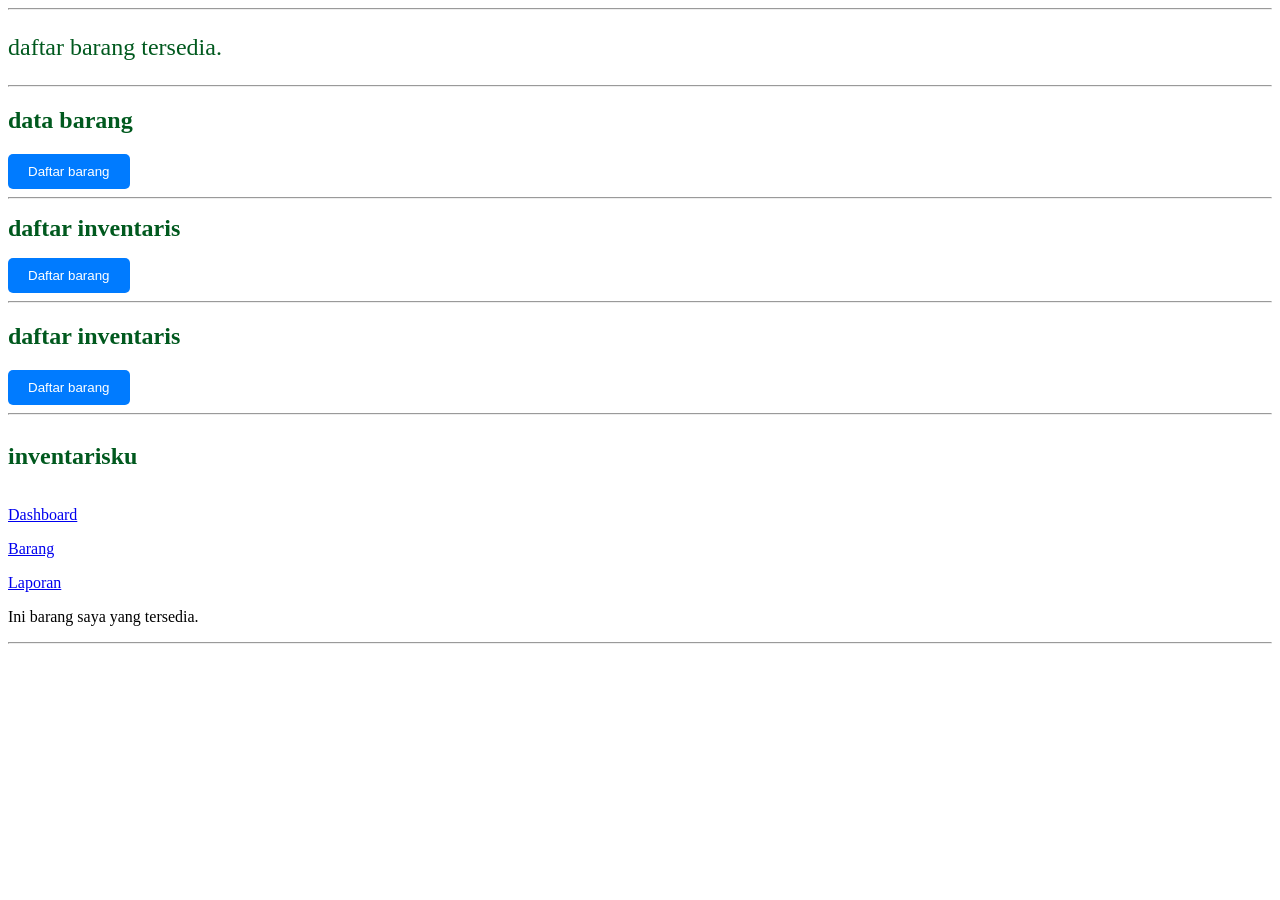
<file: index.html>
<!DOCTYPE html>
<html lang="en">
<head>
    
    <meta charset="UTF-8">
    <meta name="viewport" content="width=device-width, initial-scale=1.0">
    <title>Document</title>
    <link rel="stylesheet" href="style.css">
</head>

<body>
    <hr>
    <p class="judul">daftar barang tersedia.</p>
    <hr>
    <h2 class="judul">data barang</h2>
    <button id="btn-simpan">Daftar barang</button>
    
    <hr>
    <h1 class="judul">daftar inventaris</h1>
    <button id="btn-simpan">Daftar barang</button>
    <hr>
    <h2 class="judul">daftar inventaris</h2>
    <button id="btn-simpan">Daftar barang</button>
    <hr> 
    <div class="navbar">
        <h2>inventarisku</h2
            <nav>
                <a href="#">Dashboard</a>
                <a href="#">Barang</a>
                <a href="#">Laporan</a>
            </nav>
    </div>

    <p style="color: black;">Ini barang saya yang tersedia.</p>
    <hr>

</body>
</html>
</file>
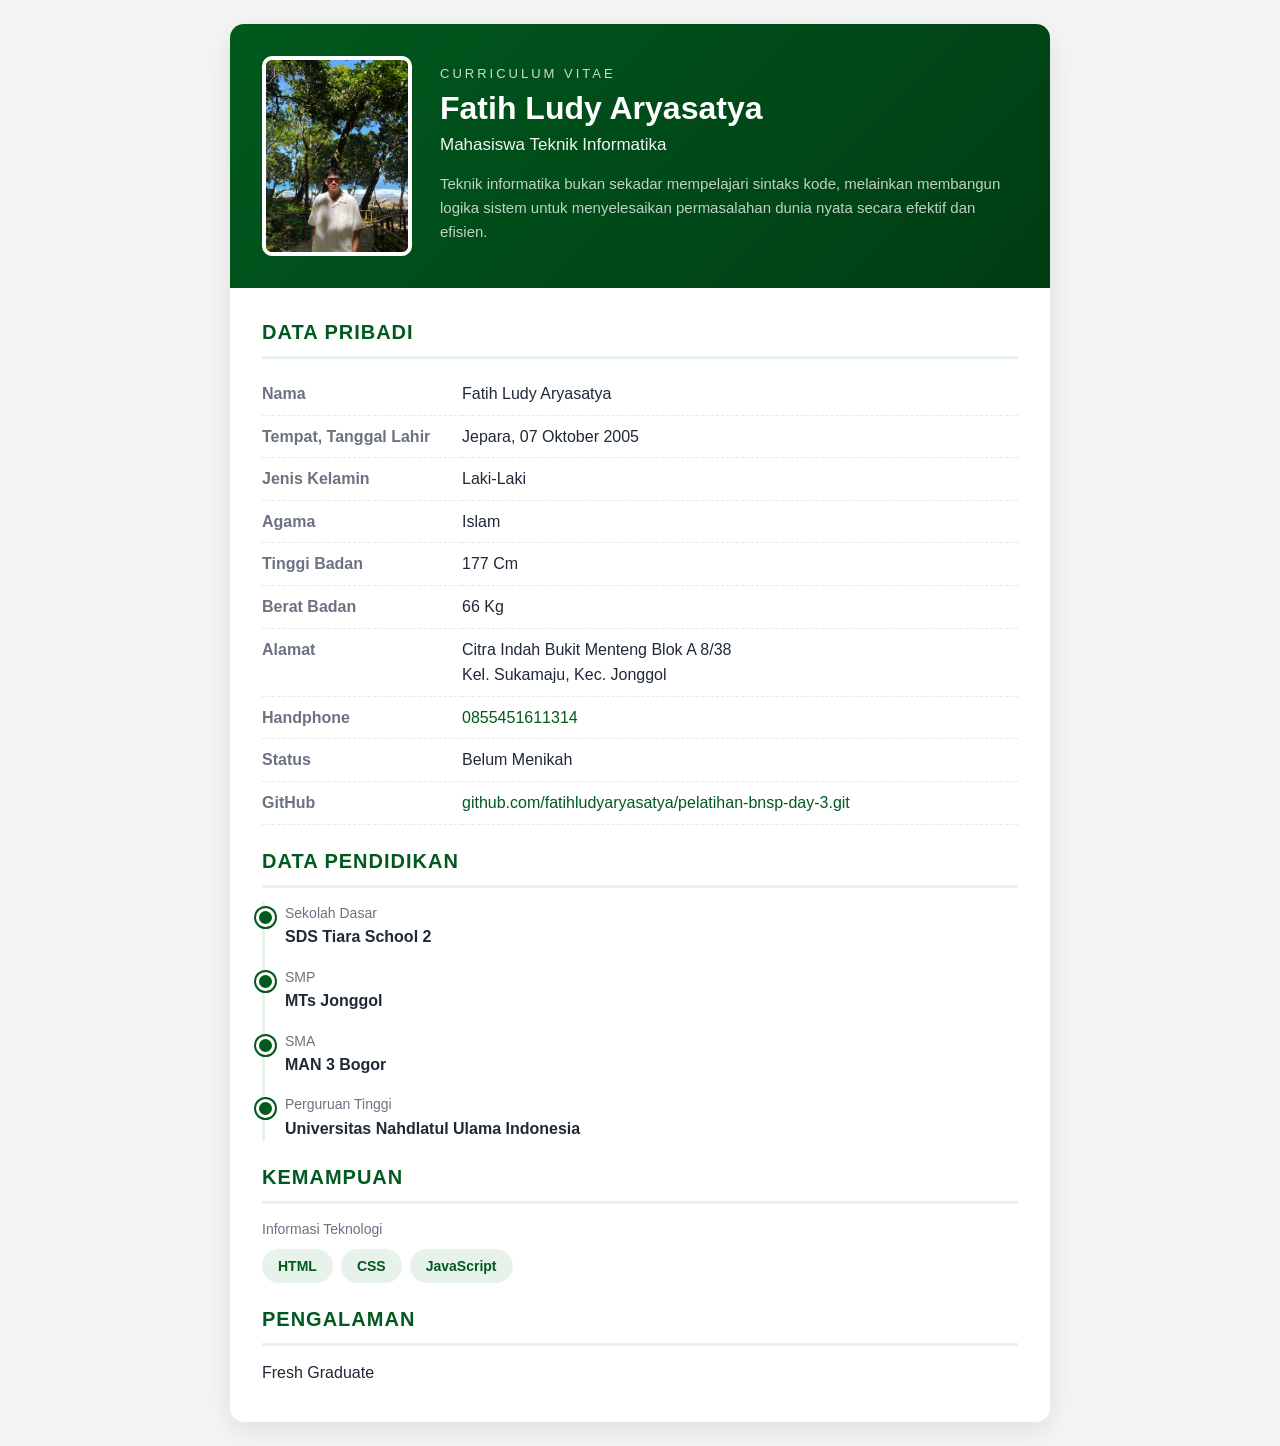
<file: cv.html>
<!DOCTYPE html>
<html lang="id">
<head>
  <meta charset="UTF-8">
  <meta name="viewport" content="width=device-width, initial-scale=1.0">
  <title>Curriculum Vitae - Fatih Ludy Aryasatya</title>
  <link rel="stylesheet" href="style-cv.css">
</head>
<body>

  <main class="cv">

    <!-- ===== HEADER ===== -->
    <header class="cv-header">
      <img class="foto" src="gambar.jpg.jpg"Foto Fatih Ludy Aryasatya">

      <div class="identitas">
        <p class="label">Curriculum Vitae</p>
        <h1>Fatih Ludy Aryasatya</h1>
        <p class="profesi">Mahasiswa Teknik Informatika</p>

        <ul class="kontak">
          <li><span>Teknik informatika bukan sekadar mempelajari sintaks kode, melainkan membangun logika sistem untuk menyelesaikan permasalahan dunia nyata secara efektif dan efisien.
        </ul>
      </div>
    </header>

    <div class="cv-body">

      <!-- ===== DATA PRIBADI ===== -->
      <section class="card">
        <h2>Data Pribadi</h2>
        <dl class="data">
          <dt>Nama</dt>
          <dd>Fatih Ludy Aryasatya</dd>

          <dt>Tempat, Tanggal Lahir</dt>
          <dd>Jepara, 07 Oktober 2005</dd>

          <dt>Jenis Kelamin</dt>
          <dd>Laki-Laki</dd>

          <dt>Agama</dt>
          <dd>Islam</dd>

          <dt>Tinggi Badan</dt>
          <dd>177 Cm</dd>

          <dt>Berat Badan</dt>
          <dd>66 Kg</dd>

          <dt>Alamat</dt>
          <dd>Citra Indah Bukit Menteng Blok A 8/38<br>Kel. Sukamaju, Kec. Jonggol</dd>

          <dt>Handphone</dt>
          <dd><a href="tel:+62855451611314">0855451611314</a></dd>

          <dt>Status</dt>
          <dd>Belum Menikah</dd>

          <dt>GitHub</dt>
          <dd><a href="https://github.com/fatihludyaryasatya/pelatihan-bnsp-day-3.git" target="_blank" rel="noopener">github.com/fatihludyaryasatya/pelatihan-bnsp-day-3.git</a></dd>
        </dl>
      </section>

      <!-- ===== DATA PENDIDIKAN ===== -->
      <section class="card">
        <h2>Data Pendidikan</h2>
        <ol class="timeline">
          <li>
            <span class="jenjang">Sekolah Dasar</span>
            <strong>SDS Tiara School 2</strong>
          </li>
          <li>
            <span class="jenjang">SMP</span>
            <strong>MTs Jonggol</strong>
          </li>
          <li>
            <span class="jenjang">SMA</span>
            <strong>MAN 3 Bogor</strong>
          </li>
          <li>
            <span class="jenjang">Perguruan Tinggi</span>
            <strong>Universitas Nahdlatul Ulama Indonesia</strong>
          </li>
        </ol>
      </section>

      <!-- ===== KEMAMPUAN ===== -->
      <section class="card">
        <h2>Kemampuan</h2>
        <p class="sub">Informasi Teknologi</p>
        <ul class="chips">
          <li>HTML</li>
          <li>CSS</li>
          <li>JavaScript</li>
        </ul>
      </section>

      <!-- ===== PENGALAMAN ===== -->
      <section class="card">
        <h2>Pengalaman</h2>
        <p>Fresh Graduate</p>
      </section>

    </div>
  </main>

</body>
</html>
</file>
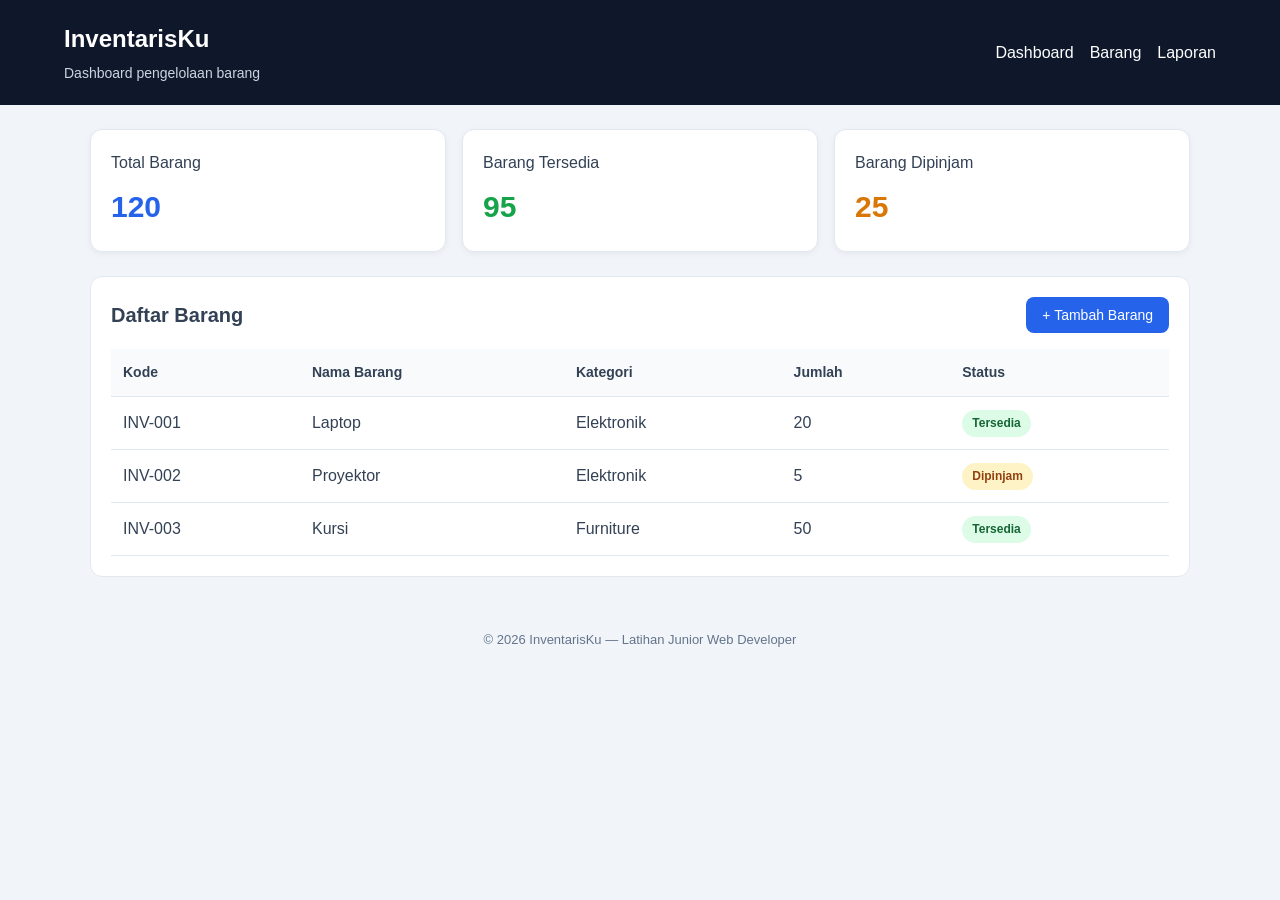
<file: viewport.html>
<!DOCTYPE html>
<html lang="id">
<head>
  <meta charset="UTF-8">
  <meta name="viewport" content="width=device-width, initial-scale=1.0">

  <title>InventarisKu</title>
  <link rel="stylesheet" href="styleviewport.css">
</head>
<body>
  <header class="header">
    <div>
      <h1>InventarisKu</h1>
      <p>Dashboard pengelolaan barang</p>
    </div>

    <nav class="nav-links">
      <a href="#">Dashboard</a>
      <a href="#">Barang</a>
      <a href="#">Laporan</a>
    </nav>
  </header>

  <main class="container">
    <section class="summary">
      <article class="card">
        <h2>Total Barang</h2>
        <p class="number">120</p>
      </article>

      <article class="card">
        <h2>Barang Tersedia</h2>
        <p class="number success">95</p>
      </article>

      <article class="card">
        <h2>Barang Dipinjam</h2>
        <p class="number warning">25</p>
      </article>
    </section>

    <section class="content-section">
      <div class="section-heading">
        <h2>Daftar Barang</h2>
        <button class="btn-primary" type="button">
          + Tambah Barang
        </button>
      </div>

      <div class="table-wrapper">
        <table>
          <thead>
            <tr>
              <th>Kode</th>
              <th>Nama Barang</th>
              <th>Kategori</th>
              <th>Jumlah</th>
              <th>Status</th>
            </tr>
          </thead>

          <tbody>
            <tr>
              <td>INV-001</td>
              <td>Laptop</td>
              <td>Elektronik</td>
              <td>20</td>
              <td><span class="badge tersedia">Tersedia</span></td>
            </tr>

            <tr>
              <td>INV-002</td>
              <td>Proyektor</td>
              <td>Elektronik</td>
              <td>5</td>
              <td><span class="badge dipinjam">Dipinjam</span></td>
            </tr>

            <tr>
              <td>INV-003</td>
              <td>Kursi</td>
              <td>Furniture</td>
              <td>50</td>
              <td><span class="badge tersedia">Tersedia</span></td>
            </tr>
          </tbody>
        </table>
      </div>
    </section>
  </main>

  <footer class="footer">
    <p>&copy; 2026 InventarisKu — Latihan Junior Web Developer</p>
  </footer>
</body>
</html>
</file>
<file: style.css>
h1 {
	 color: #00591e;
	 font-size: 24px;
 }
 button {
	 padding: 10px 20px;
	 background-color: #007BFF;
	 color: white;
	 border: none;
	 border-radius: 5px;
	 cursor: pointer;
 }
 button:hover {
	 background-color: #0056b3;
 }

 h2 {
	 color: #00591e;
	 font-size: 24px;
 }
 button {
	 padding: 10px 20px;
	 background-color: #007BFF;
	 color: white;
	 border: none;
	 border-radius: 5px;
	 cursor: pointer;
 }
 button:hover {
	 background-color: #0056b3;
 }

 .judul {
    color: #00591e;
    font-size: 24px;
 }

 #btn-simpan {
    background-color: #007BFF;
    color: white;
 }

 button:hover {
    background-color: #0056b3;
 }

 .navbar {
   display: flex;
   flex-direction: column;
   justify-content: space-between;
   align-items: flex-start;
   gap: 16px;
 }

 .navbar nav {
    display: flex;
    gap: 16px;
 }
</file>
<file: style-cv.css>
:root {
  --hijau: #00591e;
  --hijau-gelap: #003d14;
  --hijau-muda: #e6f2ea;
  --teks: #1f2937;
  --abu: #6b7280;
  --garis: #e5e7eb;
  --latar: #f3f6f4;
}

* {
  box-sizing: border-box;
}

body {
  margin: 0;
  padding: 24px 16px;
  background: var(--latar);
  color: var(--teks);
  font-family: "Segoe UI", Roboto, Arial, sans-serif;
  line-height: 1.6;
}

a {
  color: var(--hijau);
  text-decoration: none;
  overflow-wrap: anywhere;
}

a:hover {
  text-decoration: underline;
}

/* ===== KERANGKA CV ===== */
.cv {
  max-width: 820px;
  margin: 0 auto;
  background: #fff;
  border-radius: 14px;
  overflow: hidden;
  box-shadow: 0 8px 30px rgba(0, 0, 0, 0.1);
}

/* ===== HEADER ===== */
.cv-header {
  display: flex;
  align-items: center;
  gap: 28px;
  padding: 32px;
  color: #fff;
  background: linear-gradient(135deg, var(--hijau), var(--hijau-gelap));
}

.foto {
  width: 150px;
  height: 200px;
  object-fit: cover;
  border-radius: 10px;
  border: 4px solid #fff;
  flex-shrink: 0;
}

.label {
  margin: 0;
  font-size: 13px;
  letter-spacing: 3px;
  text-transform: uppercase;
  opacity: 0.8;
}

.cv-header h1 {
  margin: 4px 0;
  color: #fff;
  font-size: 32px;
  line-height: 1.2;
}

.profesi {
  margin: 0 0 14px;
  font-size: 17px;
  opacity: 0.95;
}

.kontak {
  list-style: none;
  margin: 0;
  padding: 0;
  font-size: 15px;
}

.kontak li {
  margin-bottom: 4px;
}

.kontak span {
  display: inline-block;
  min-width: 70px;
  opacity: 0.75;
}

.kontak a {
  color: #fff;
}

/* ===== ISI ===== */
.cv-body {
  display: grid;
  gap: 20px;
  padding: 28px 32px 36px;
}

.card h2 {
  margin: 0 0 14px;
  padding-bottom: 8px;
  color: var(--hijau);
  font-size: 20px;
  text-transform: uppercase;
  letter-spacing: 1px;
  border-bottom: 3px solid var(--hijau-muda);
}

.card p {
  margin: 0;
}

.sub {
  margin-bottom: 8px !important;
  color: var(--abu);
  font-size: 14px;
}

/* ===== DATA PRIBADI ===== */
.data {
  display: grid;
  grid-template-columns: 200px 1fr;
  margin: 0;
}

.data dt,
.data dd {
  margin: 0;
  padding: 8px 0;
  border-bottom: 1px dashed var(--garis);
}

.data dt {
  color: var(--abu);
  font-weight: 600;
}

/* ===== PENDIDIKAN (TIMELINE) ===== */
.timeline {
  list-style: none;
  margin: 0;
  padding: 0 0 0 20px;
  border-left: 3px solid var(--hijau-muda);
}

.timeline li {
  position: relative;
  padding-bottom: 16px;
}

.timeline li:last-child {
  padding-bottom: 0;
}

.timeline li::before {
  content: "";
  position: absolute;
  left: -29px;
  top: 6px;
  width: 13px;
  height: 13px;
  background: var(--hijau);
  border: 3px solid #fff;
  border-radius: 50%;
  box-shadow: 0 0 0 2px var(--hijau);
}

.jenjang {
  display: block;
  color: var(--abu);
  font-size: 14px;
}

/* ===== KEMAMPUAN ===== */
.chips {
  display: flex;
  flex-wrap: wrap;
  gap: 8px;
  margin: 0;
  padding: 0;
  list-style: none;
}

.chips li {
  padding: 6px 16px;
  color: var(--hijau);
  background: var(--hijau-muda);
  border-radius: 999px;
  font-size: 14px;
  font-weight: 600;
}

/* ===== RESPONSIVE (HP) ===== */
@media (max-width: 640px) {
  body {
    padding: 0;
  }

  .cv {
    border-radius: 0;
  }

  .cv-header {
    flex-direction: column;
    text-align: center;
    padding: 28px 20px;
  }

  .cv-header h1 {
    font-size: 26px;
  }

  .cv-body {
    padding: 20px;
  }

  .data {
    grid-template-columns: 1fr;
  }

  .data dt {
    padding-bottom: 0;
    border-bottom: none;
    font-size: 13px;
  }
}

/* ===== CETAK / SIMPAN PDF ===== */
@media print {
  body {
    padding: 0;
    background: #fff;
  }

  .cv {
    box-shadow: none;
    border-radius: 0;
  }

  .cv-header {
    -webkit-print-color-adjust: exact;
    print-color-adjust: exact;
  }

  .card {
    break-inside: avoid;
  }
}
</file>
<file: styleviewport.css>
* {
  box-sizing: border-box;
}

body {
  margin: 0;
  font-family: Arial, sans-serif;
  color: #334155;
  background-color: #f1f5f9;
  line-height: 1.6;
}

/* 2. Header dan navigasi */
.header {
  display: flex;
  justify-content: space-between;
  align-items: center;
  gap: 20px;
  padding: 20px 5%;
  color: white;
  background-color: #0f172a;
}

.header h1 {
  margin: 0;
  font-size: 24px;
}

.header p {
  margin: 4px 0 0;
  color: #cbd5e1;
  font-size: 14px;
}

.nav-links {
  display: flex;
  flex-wrap: wrap;
  gap: 16px;
}

.nav-links a {
  color: white;
  text-decoration: none;
}

.nav-links a:hover {
  color: #93c5fd;
}

/* 3. Kontainer utama */
.container {
  width: min(100% - 32px, 1100px);
  margin: 24px auto;
}

/* 4. Kartu ringkasan */
.summary {
  display: grid;
  grid-template-columns: repeat(3, minmax(0, 1fr));
  gap: 16px;
}

.card {
  padding: 20px;
  background-color: white;
  border: 1px solid #e2e8f0;
  border-radius: 12px;
  box-shadow: 0 2px 6px rgb(15 23 42 / 5%);
}

.card h2 {
  margin: 0;
  font-size: 16px;
  font-weight: 500;
}

.number {
  margin: 8px 0 0;
  font-size: 30px;
  font-weight: 700;
  color: #2563eb;
}

.success {
  color: #16a34a;
}

.warning {
  color: #d97706;
}

/* 5. Bagian tabel */
.content-section {
  margin-top: 24px;
  padding: 20px;
  background-color: white;
  border: 1px solid #e2e8f0;
  border-radius: 12px;
}

.section-heading {
  display: flex;
  justify-content: space-between;
  align-items: center;
  gap: 12px;
  margin-bottom: 16px;
}

.section-heading h2 {
  margin: 0;
  font-size: 20px;
}

.btn-primary {
  padding: 10px 16px;
  border: none;
  border-radius: 8px;
  background-color: #2563eb;
  color: white;
  font-size: 14px;
  cursor: pointer;
}

.btn-primary:hover {
  background-color: #1d4ed8;
}

.table-wrapper {
  overflow-x: auto;
}

table {
  width: 100%;
  border-collapse: collapse;
  text-align: left;
}

th,
td {
  padding: 12px;
  border-bottom: 1px solid #e2e8f0;
}

th {
  background-color: #f8fafc;
  font-size: 14px;
}

.badge {
  display: inline-block;
  padding: 4px 10px;
  border-radius: 999px;
  font-size: 12px;
  font-weight: 600;
}

.tersedia {
  background-color: #dcfce7;
  color: #166534;
}

.dipinjam {
  background-color: #fef3c7;
  color: #92400e;
}

/* 6. Footer */
.footer {
  padding: 16px;
  text-align: center;
  color: #64748b;
  font-size: 13px;
}

/* 7. Responsive: tablet */
@media (max-width: 768px) {
  .header {
    align-items: flex-start;
    flex-direction: column;
  }

  .summary {
    grid-template-columns: repeat(2, minmax(0, 1fr));
  }
}

/* 8. Responsive: ponsel */
@media (max-width: 480px) {
  .summary {
    grid-template-columns: 1fr;
  }

  .section-heading {
    align-items: stretch;
    flex-direction: column;
  }

  .btn-primary {
    width: 100%;
  }

  .content-section {
    padding: 12px;
  }

  th,
  td {
    padding: 8px;
    font-size: 13px;
  }
}
</file>
